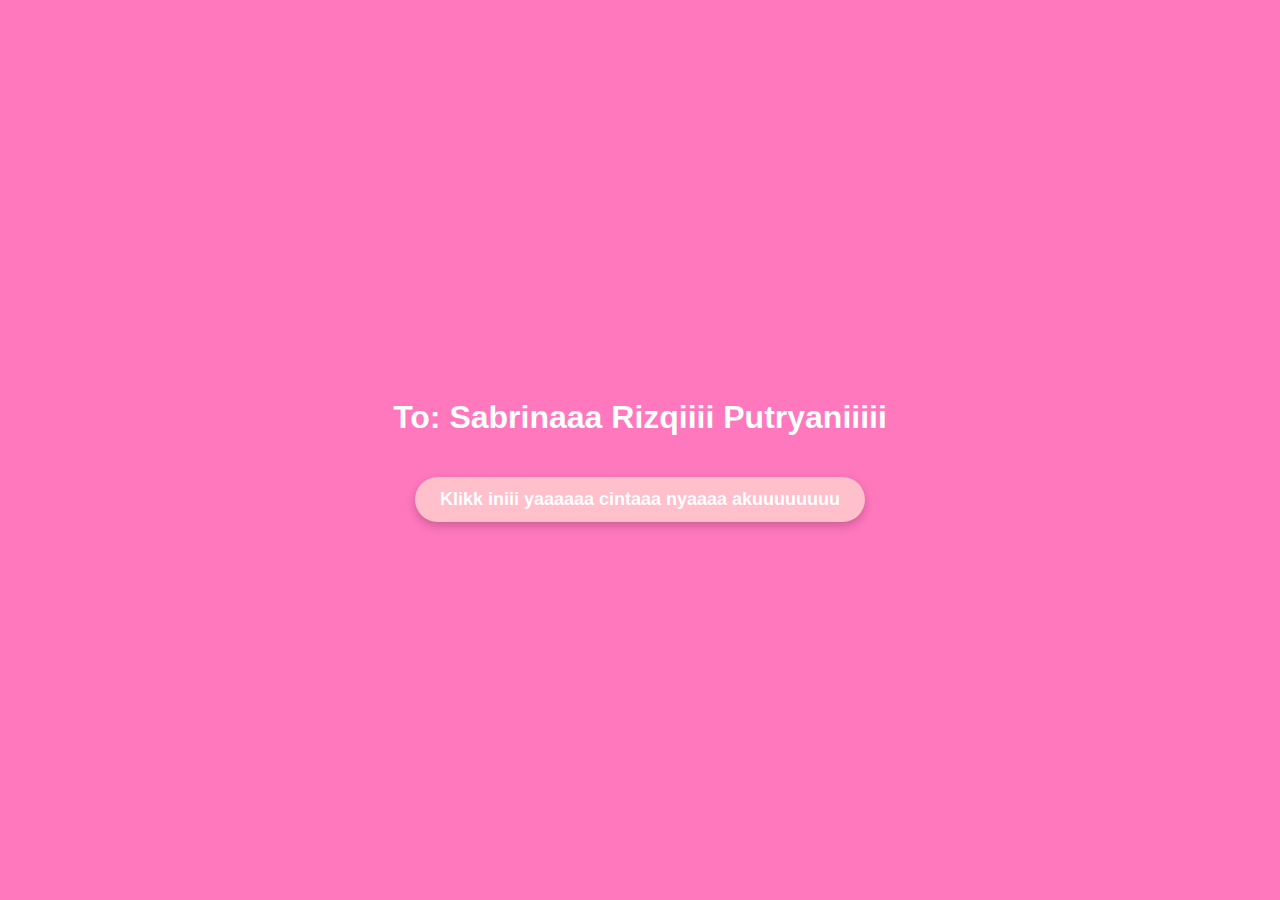
<file: index.html>
<!DOCTYPE html>
<html lang="id">
<head>
    <meta charset="UTF-8">
    <meta name="viewport" content="width=device-width, initial-scale=1.0">
    <title>Halaman Sambutan Untuk Pacall Akuu</title>
    <link rel="stylesheet" href="stylelogin.css">
</head>
<body>
    <div class="container">
        <h1>To: Sabrinaaa Rizqiiii Putryaniiiii</h1>
        <a href="galeri.html" class="button">Klikk iniii yaaaaaa cintaaa nyaaaa akuuuuuuuu</a>
    </div>
</body>
</html>
</file>
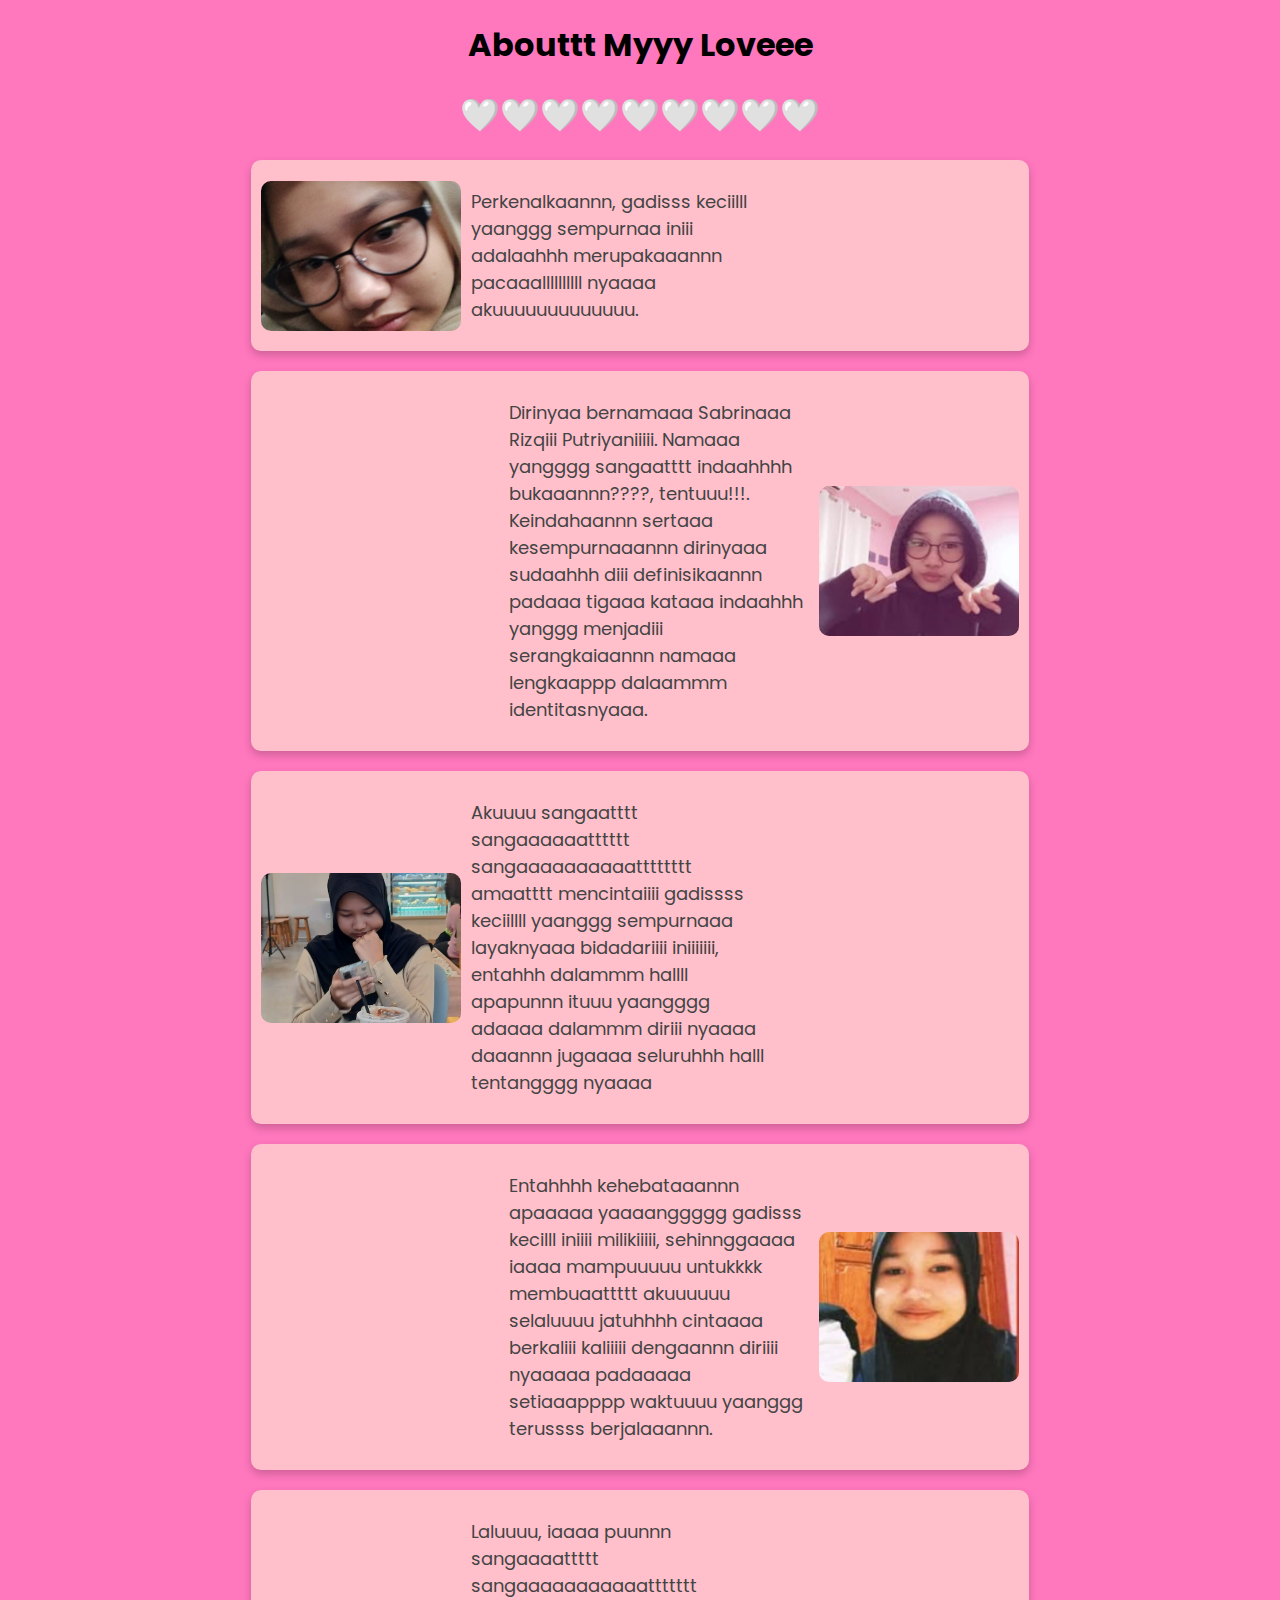
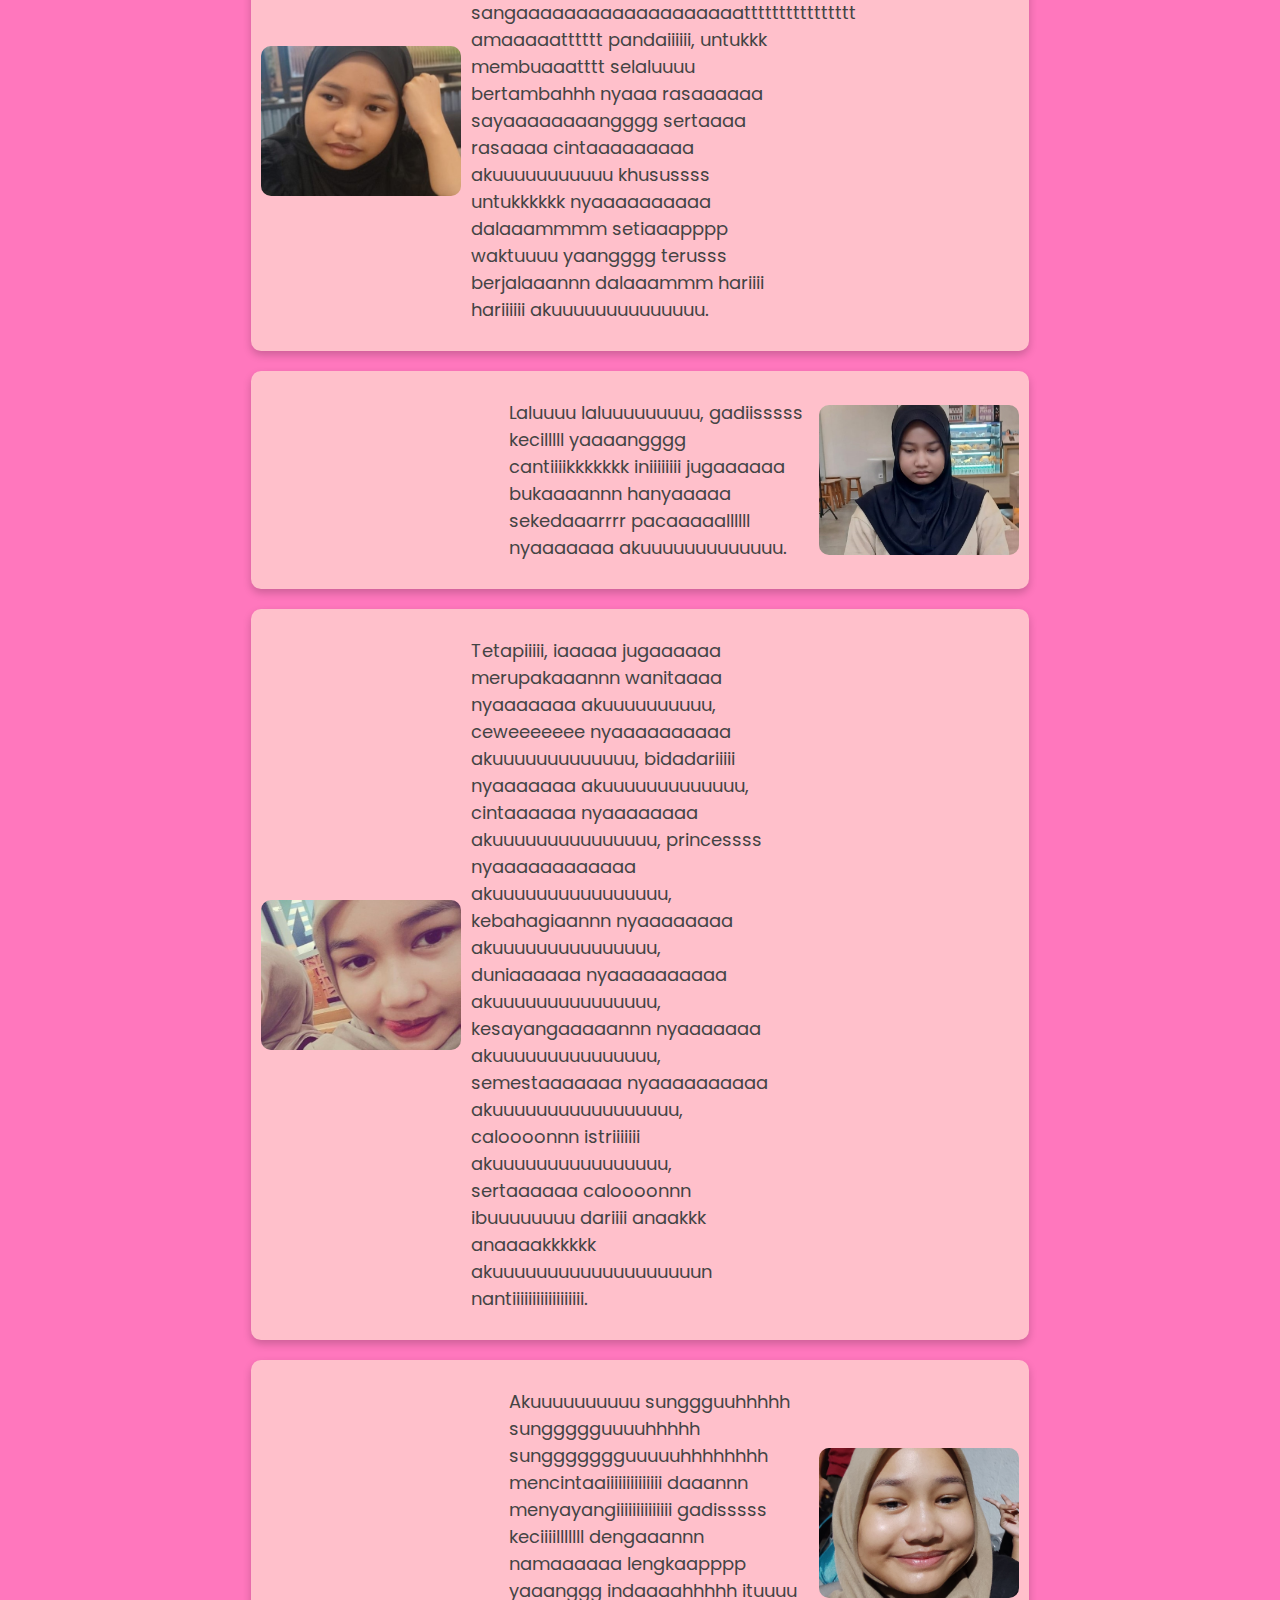
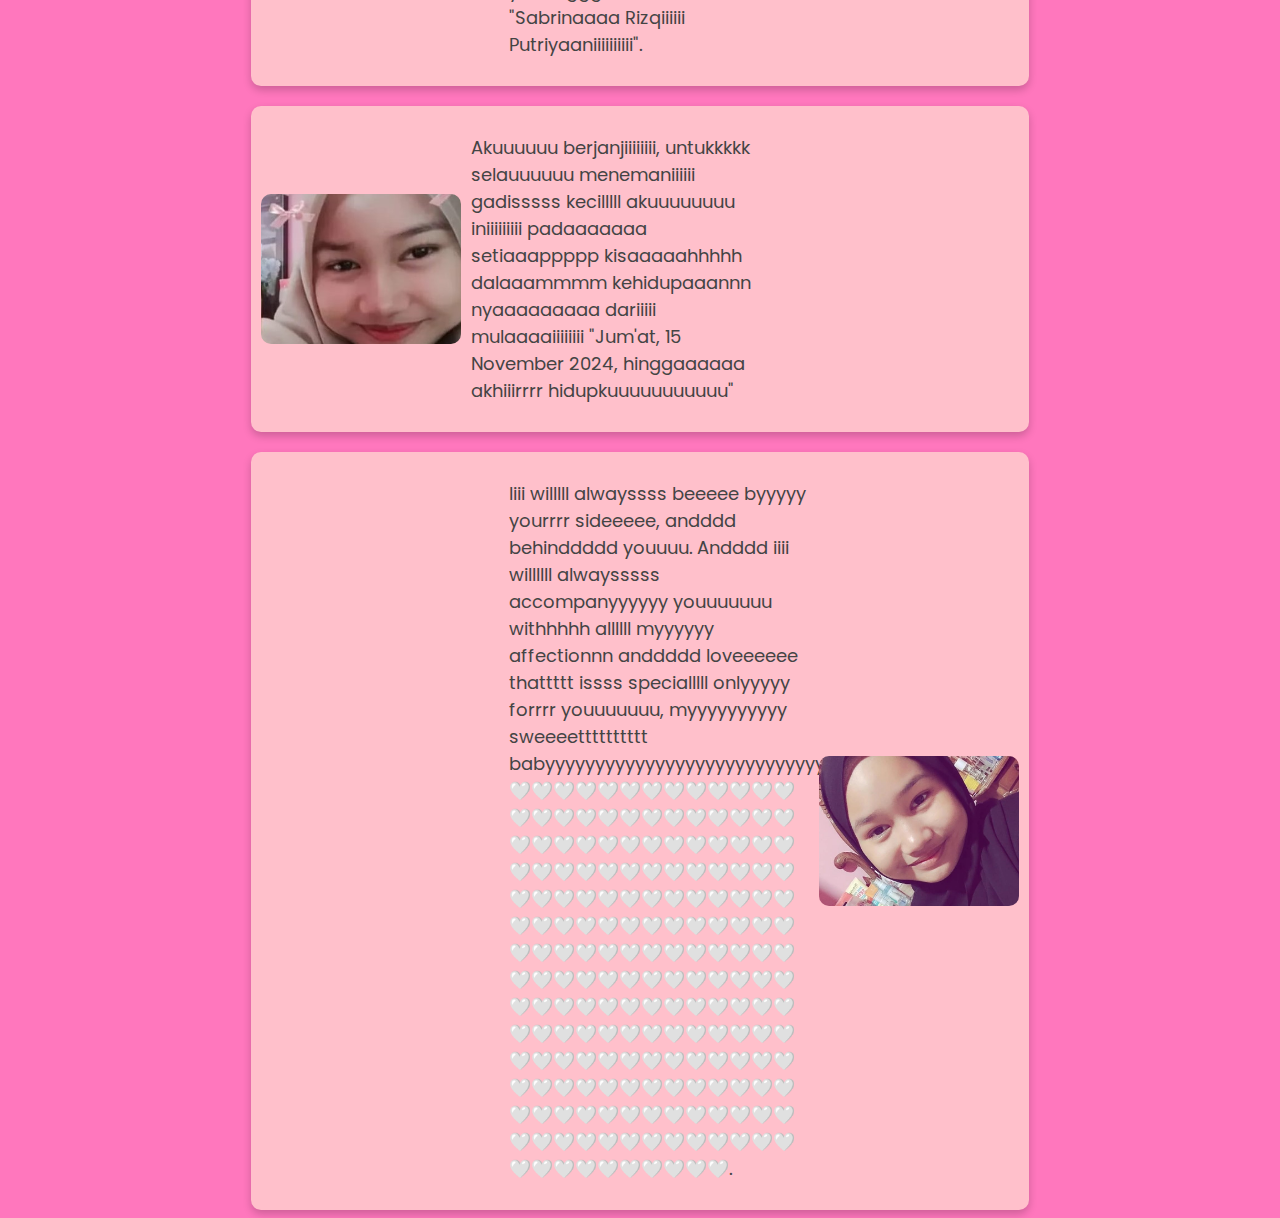
<file: galeri.html>
<!DOCTYPE html>
<html lang="id">
<head>
    <meta charset="UTF-8">
    <meta name="viewport" content="width=device-width, initial-scale=1.0">
    <title>Abouttt Myyy Loveee</title>
    <link rel="stylesheet" href="styles.css">
    <link href="https://fonts.googleapis.com/css2?family=Poppins:wght@300;400;600&display=swap" rel="stylesheet">
</head>
<body>
    <h1>Abouttt Myyy Loveee</h1>
    <h1>🤍🤍🤍🤍🤍🤍🤍🤍🤍</h1>
    <div class="gallery" id="gallery">
        <div class="gallery-item right">
            <img src="WhatsApp Image 2025-03-15 at 22.58.51_a1d61b5d.jpg" alt="Foto 1">
            <p>Perkenalkaannn, gadisss keciilll yaanggg sempurnaa iniii adalaahhh merupakaaannn pacaaallllllllll nyaaaa akuuuuuuuuuuuuu.</p>
        </div>
        <div class="gallery-item left">
            <img src="WhatsApp Image 2025-03-15 at 22.58.51_5bb135e8.jpg" alt="Foto 2">
            <p>Dirinyaa bernamaaa Sabrinaaa Rizqiii Putriyaniiiii. Namaaa yangggg sangaatttt indaahhhh bukaaannn????, tentuuu!!!. Keindahaannn sertaaa kesempurnaaannn dirinyaaa sudaahhh diii definisikaannn padaaa tigaaa kataaa indaahhh yanggg menjadiii serangkaiaannn namaaa lengkaappp dalaammm identitasnyaaa.</p>
        </div>
        <div class="gallery-item right">
            <img src="WhatsApp Image 2025-03-15 at 22.58.52_e85f9fda.jpg" alt="Foto 3">
            <p>Akuuuu sangaatttt sangaaaaaatttttt sangaaaaaaaaaatttttttt amaatttt mencintaiiii gadissss keciillll yaanggg sempurnaaa layaknyaaa bidadariiii iniiiiiii, entahhh dalammm hallll apapunnn ituuu yaangggg adaaaa dalammm diriii nyaaaa daaannn jugaaaa seluruhhh halll tentangggg nyaaaa</p>
        </div>
        <div class="gallery-item left">
            <img src="WhatsApp Image 2025-03-15 at 22.58.53_3599ffa5.jpg" alt="Foto 4">
            <p>Entahhhh kehebataaannn apaaaaa yaaaanggggg gadisss kecilll iniiii milikiiiii, sehinnggaaaa iaaaa mampuuuuu untukkkk membuaattttt akuuuuuu selaluuuu jatuhhhh cintaaaa berkaliii kaliiiii dengaannn diriiii nyaaaaa padaaaaa setiaaapppp waktuuuu yaanggg terussss berjalaaannn.</p>
        </div>
        <div class="gallery-item right">
            <img src="WhatsApp Image 2025-03-15 at 22.58.57_3200aa3b.jpg" alt="Foto 3">
            <p>Laluuuu, iaaaa puunnn sangaaaattttt sangaaaaaaaaaaattttttt sangaaaaaaaaaaaaaaaaaaatttttttttttttttt amaaaaatttttt pandaiiiiii, untukkk membuaaatttt selaluuuu bertambahhh nyaaa rasaaaaaa sayaaaaaaaangggg sertaaaa rasaaaa cintaaaaaaaaa akuuuuuuuuuuu khusussss untukkkkkk nyaaaaaaaaaa dalaaammmm setiaaapppp waktuuuu yaangggg terusss berjalaaannn dalaaammm hariiii hariiiiii akuuuuuuuuuuuuuu.</p>
        </div>
        <div class="gallery-item left">
            <img src="WhatsApp Image 2025-03-15 at 22.58.56_37182411.jpg" alt="Foto 4">
            <p>Laluuuu laluuuuuuuuu, gadiisssss kecilllll yaaaangggg cantiiiikkkkkkk iniiiiiiii jugaaaaaa bukaaaannn hanyaaaaa sekedaaarrrr pacaaaaallllll nyaaaaaaa akuuuuuuuuuuuuu.</p>
        </div>
        <div class="gallery-item right">
            <img src="WhatsApp Image 2025-03-15 at 22.58.51_5ff19932.jpg" alt="Foto 3">
            <p>Tetapiiiii, iaaaaa jugaaaaaa merupakaaannn wanitaaaa nyaaaaaaa akuuuuuuuuuu, ceweeeeeee nyaaaaaaaaaa akuuuuuuuuuuuuu, bidadariiiii nyaaaaaaa akuuuuuuuuuuuuu, cintaaaaaa nyaaaaaaaa akuuuuuuuuuuuuuuu, princessss nyaaaaaaaaaaaa akuuuuuuuuuuuuuuuu, kebahagiaannn nyaaaaaaaa akuuuuuuuuuuuuuuu, duniaaaaaa nyaaaaaaaaaa akuuuuuuuuuuuuuuu, kesayangaaaaannn nyaaaaaaa akuuuuuuuuuuuuuuu, semestaaaaaaa nyaaaaaaaaaa akuuuuuuuuuuuuuuuuu, caloooonnn istriiiiiii akuuuuuuuuuuuuuuuu, sertaaaaaa caloooonnn ibuuuuuuuu dariiii anaakkk anaaaakkkkkk akuuuuuuuuuuuuuuuuuuun nantiiiiiiiiiiiiiiiiii.</p>
        </div>
        <div class="gallery-item left">
            <img src="WhatsApp Image 2025-03-15 at 22.58.52_b64b6929.jpg" alt="Foto 4">
            <p>Akuuuuuuuuuu sunggguuhhhhh sunggggguuuuhhhhh sunggggggguuuuuhhhhhhhh mencintaaiiiiiiiiiiiiii daaannn menyayangiiiiiiiiiiiiii gadisssss keciiiilllllll dengaaannn namaaaaaa lengkaapppp yaaanggg indaaaahhhhh ituuuu "Sabrinaaaa Rizqiiiiii Putriyaaniiiiiiiiii".</p>
        </div>
        <div class="gallery-item right">
            <img src="WhatsApp Image 2025-03-15 at 22.58.53_5fe1b193.jpg" alt="Foto 3">
            <p>Akuuuuuu berjanjiiiiiiii, untukkkkk selauuuuuu menemaniiiiii gadisssss kecilllll akuuuuuuuu iniiiiiiiii padaaaaaaa setiaaappppp kisaaaaahhhhh dalaaammmm kehidupaaannn nyaaaaaaaaa dariiiii mulaaaaiiiiiiii "Jum'at, 15 November 2024, hinggaaaaaa akhiiirrrr hidupkuuuuuuuuuuu"</p>
        </div>
        <div class="gallery-item left">
            <img src="WhatsApp Image 2025-03-15 at 22.58.56_386450c3.jpg" alt="Foto 4">
            <p>Iiii willlll alwayssss beeeee byyyyy yourrrr sideeeee, andddd behinddddd youuuu. Andddd iiii willllll alwaysssss accompanyyyyyy youuuuuuu withhhhh allllll myyyyyy affectionnn anddddd loveeeeee thattttt issss specialllll onlyyyyy forrrr youuuuuuu, myyyyyyyyyy sweeeetttttttttt babyyyyyyyyyyyyyyyyyyyyyyyyyyyyyyyyyyyyyyy🤍🤍🤍🤍🤍🤍🤍🤍🤍🤍🤍🤍🤍🤍🤍🤍🤍🤍🤍🤍🤍🤍🤍🤍🤍🤍🤍🤍🤍🤍🤍🤍🤍🤍🤍🤍🤍🤍🤍🤍🤍🤍🤍🤍🤍🤍🤍🤍🤍🤍🤍🤍🤍🤍🤍🤍🤍🤍🤍🤍🤍🤍🤍🤍🤍🤍🤍🤍🤍🤍🤍🤍🤍🤍🤍🤍🤍🤍🤍🤍🤍🤍🤍🤍🤍🤍🤍🤍🤍🤍🤍🤍🤍🤍🤍🤍🤍🤍🤍🤍🤍🤍🤍🤍🤍🤍🤍🤍🤍🤍🤍🤍🤍🤍🤍🤍🤍🤍🤍🤍🤍🤍🤍🤍🤍🤍🤍🤍🤍🤍🤍🤍🤍🤍🤍🤍🤍🤍🤍🤍🤍🤍🤍🤍🤍🤍🤍🤍🤍🤍🤍🤍🤍🤍🤍🤍🤍🤍🤍🤍🤍🤍🤍🤍🤍🤍🤍🤍🤍🤍🤍🤍🤍🤍🤍🤍🤍🤍🤍🤍🤍🤍🤍🤍🤍🤍🤍🤍🤍🤍🤍🤍.</p>
        </div>
    </div>
</body>
</html>
</file>
<file: stylelogin.css>
body {
    background-color: #ff77bd;
    display: flex;
    flex-direction: column;
    justify-content: center;
    align-items: center;
    height: 100vh;
    margin: 0;
    font-family: Arial, sans-serif;
}

.container {
    text-align: center;
}

h1 {
    color: white;
}

.button {
    background-color: #ffc0cb;
    color: white;
    border: none;
    padding: 12px 25px;
    font-size: 18px;
    cursor: pointer;
    border-radius: 25px;
    margin-top: 20px;
    text-decoration: none;
    font-weight: bold;
    transition: all 0.3s ease;
    box-shadow: 0px 4px 10px rgba(0, 0, 0, 0.2);
    display: inline-block;
}

.button:hover {
    background-color: #ff1493;
    transform: scale(1.1);
}
</file>
<file: styles.css>
body {
    background-color: #ff77bd;
    text-align: center;
    font-family: 'Poppins', sans-serif;
}

.gallery {
    display: flex;
    flex-direction: column;
    align-items: center;
    gap: 20px;
    margin-top: 20px;
}

.gallery-item {
    display: flex;
    align-items: center;
    gap: 10px;
    background: #ffc0cb;
    padding: 10px;
    border-radius: 10px;
    box-shadow: 0 4px 8px rgba(0, 0, 0, 0.2);
    transition: transform 0.3s ease-in-out;
    width: 60%;
}

.gallery-item.right {
    flex-direction: row;
}

.gallery-item.left {
    flex-direction: row-reverse;
}

.gallery-item:hover {
    transform: scale(1.05);
}

.gallery img {
    width: 200px;
    height: 150px;
    object-fit: cover;
    border-radius: 10px;
}

.gallery p {
    font-size: 18px;
    color: #444;
    max-width: 300px;
    text-align: left;
    font-weight: 400;
}
</file>
